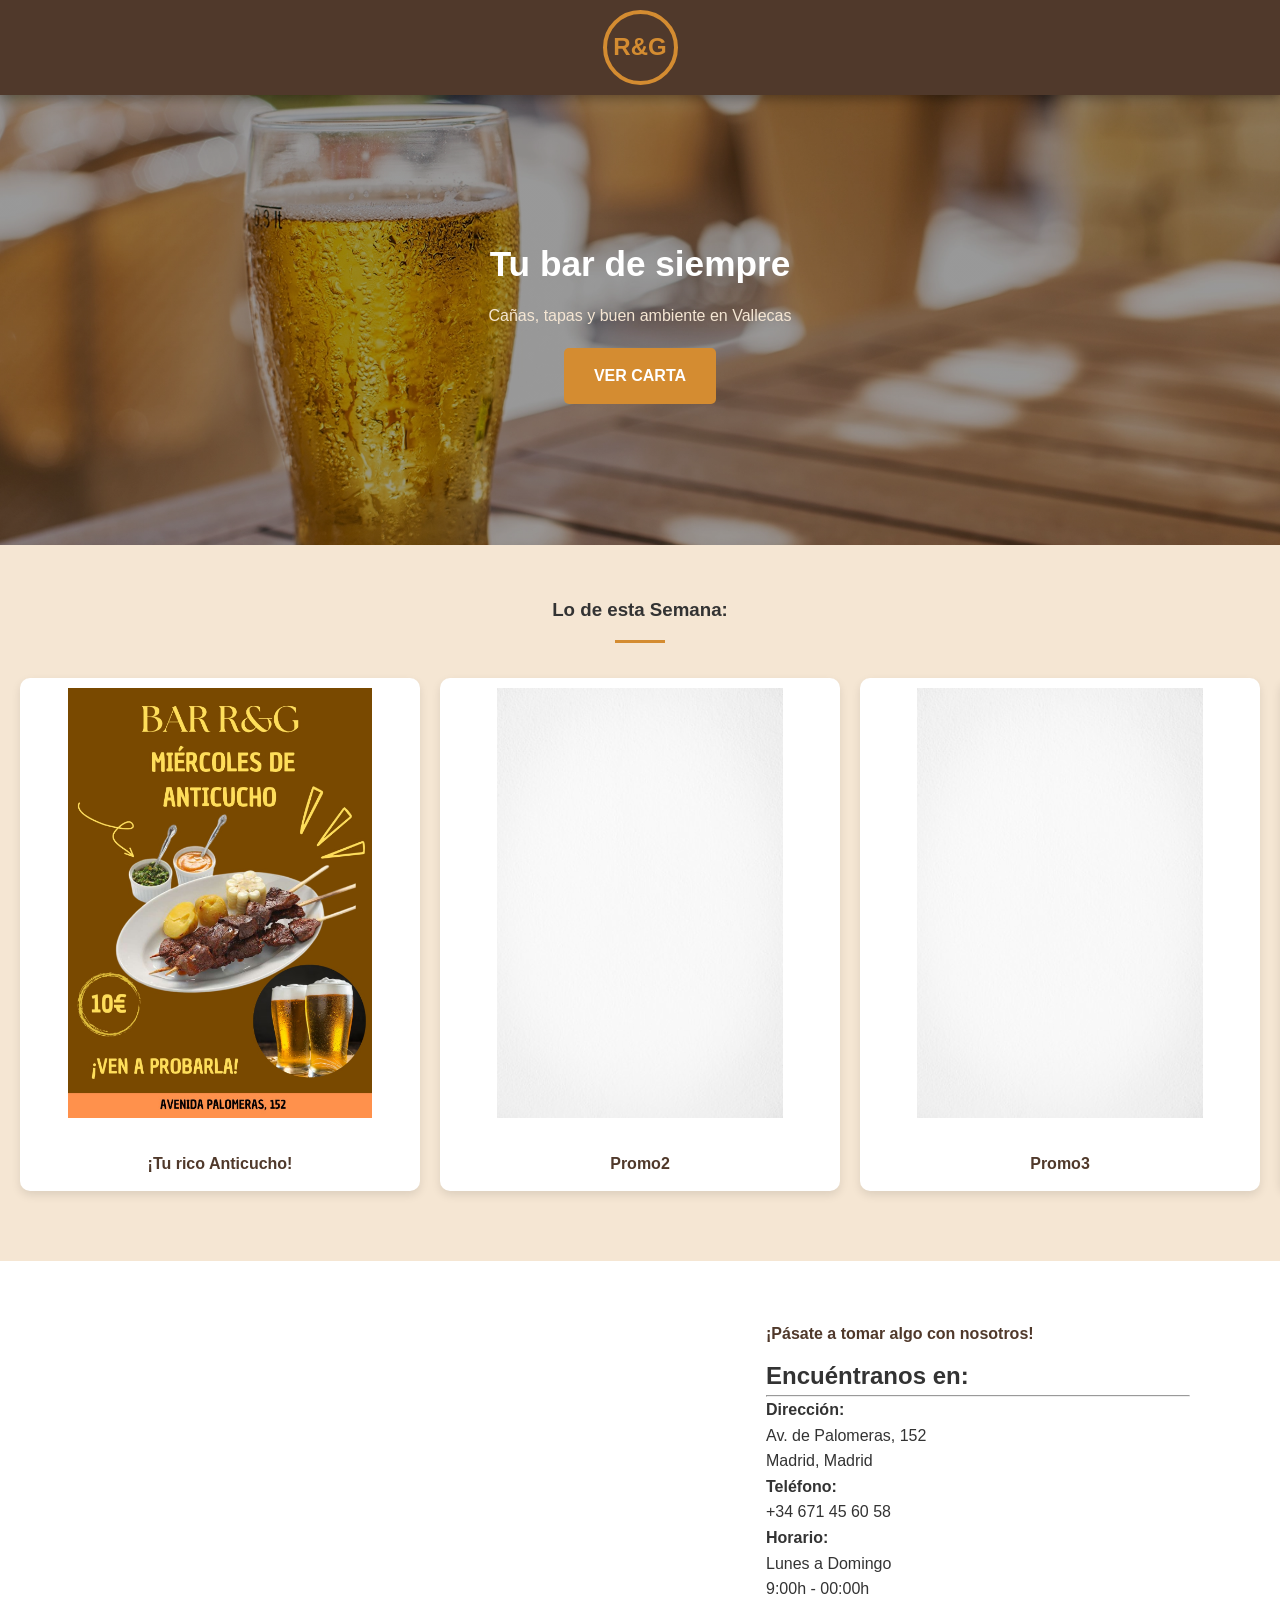
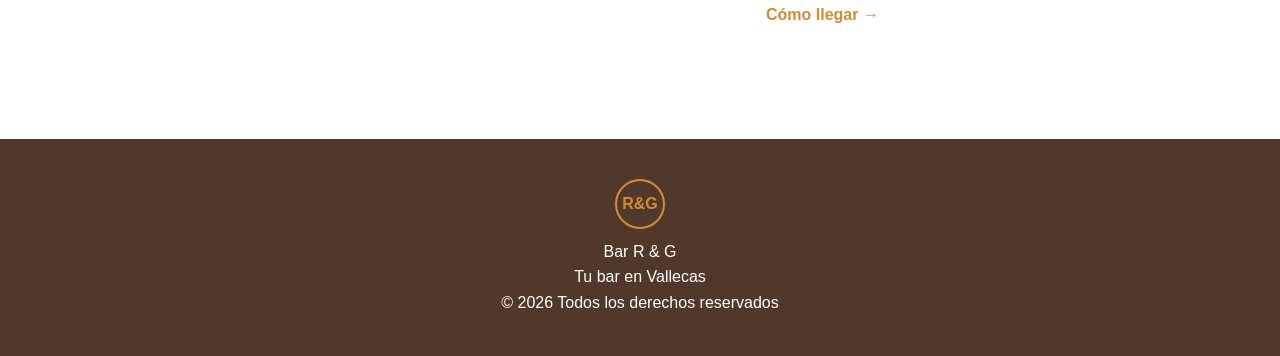
<file: index.html>
<!DOCTYPE html>
<html lang="es">
<head>
    <meta charset="UTF-8">
    <meta name="viewport" content="width=device-width, initial-scale=1.0">
    <title>Bar y Tapas R & G</title>
    <link rel="stylesheet" href="style.css">
    <link rel="stylesheet" href="https://cdnjs.cloudflare.com/ajax/libs/font-awesome/6.0.0/css/all.min.css">
</head>
<body>

    <!-- HEADER FIJO -->
    <header class="header-fijo">
        <nav class="nav-container">
            <!--
            <div class="nav-side">
                <a href="#inicio" class="nav-icon"><i class="fas fa-home"></i></a>
            </div>
            -->
            <div class="logo-circle">
                <h1>R&G</h1>
            </div>
            <!--
            <div class="nav-side right">
                <div class="menu-toggle">
                    <div class="bar"></div>
                    <div class="bar"></div>
                    <div class="bar"></div>
                </div>
            </div>
            -->
        </nav>
    </header>

    <main>    
        <!-- SECCIÓN HOME -->
        <section id="inicio" class="hero-image">
            <div class="hero-content">
                <h2 class="titulo-hero">Tu bar de siempre</h2>
                <p class="subtitulo-hero">Cañas, tapas y buen ambiente en Vallecas</p>
                <a href="carta.html" class="btn-naranja">VER CARTA</a>
            </div>
        </section>

        <!-- SECCIÓN PROMOCIONES-->
        <section id="promos" class="seccion-promos">
            <h3>Lo de esta Semana:</h3>
            <hr class="separador centrado">
            <div class="carrusel-promos">
                <div class="promo-item">
                    <img src="img/promomiercoles.jpeg" alt="Flyer 1">
                    <p class="txt-promo">¡Tu rico Anticucho!</p>
                </div>
                <div class="promo-item">
                    <img src="img/empty.jpg" alt="Flyer 2">
                    <p class="txt-promo">Promo2</p>
                </div>
                <div class="promo-item">
                    <img src="img/empty.jpg" alt="Flyer 3">
                    <p class="txt-promo">Promo3</p>
                </div>
                <div class="promo-item">
                    <img src="img/empty.jpg" alt="Flyer 4">
                    <p class="txt-promo">Promo4</p>
                </div>
            </div>
        </section>

        <!-- SECCIÓN UBICACIÓN -->
        <section id="contacto" class="seccion-blanca">
            <div class="contenedor-flex">
                <div class="columna-mapa">
                    <iframe 
                        src="https://www.google.com/maps/embed?pb=!1m18!1m12!1m3!1d3039.041692024078!2d-3.6515174233409833!3d40.38576857144462!2m3!1f0!2f0!3f0!3m2!1i1024!2i768!4f13.1!3m3!1m2!1s0xd42251dccc2f27d%3A0x4e77c0b7b2dd8b63!2sBar%20y%20Tapas%20R%20%26%20G!5e0!3m2!1ses!2ses!4v1774955347271!5m2!1ses!2ses" 
                        width="100%" height="350" style="border:0;" allowfullscreen="" loading="lazy">
                    </iframe>
                </div>
                <div class="columna-texto">
                    <p class="intro-contacto">¡Pásate a tomar algo con nosotros!</p>
                    <h2>Encuéntranos en:</h2>
                    <hr class="separador">
                    <p><strong>Dirección:</strong><br>Av. de Palomeras, 152<br>Madrid, Madrid</p>
                    <p><strong>Teléfono:</strong><br>+34 671 45 60 58</p>
                    <p><strong>Horario:</strong><br>Lunes a Domingo<br>9:00h - 00:00h</p>
                    <a href="https://maps.app.goo.gl/dfV58H5vvxrgN9xS9" target="_blank" class="link-google">Cómo llegar →</a>
                </div>
            </div>
        </section>

        <!-- CARRUSEL FOTOS 
        <section id="galeria" class="seccion-galeria">
            <h3>Nuestras Tapas y Local</h3>
            <div class="carrusel">
                <div class="carrusel-item"><img src="img/nova.jpg" alt="Foto1"></div>
                <div class="carrusel-item"><img src="img/nova.jpg" alt="Fot2"></div>
                <div class="carrusel-item"><img src="img/nova.jpg" alt="Foto3"></div>
            </div>
        </section>
        -->
    </main>

    <!-- FOOTER FINAL -->
    <footer class="footer-bar">
        <div class="footer-content">
            <div class="logo-circle small">
                <h1>R&G</h1>
            </div>
            <p>Bar R & G</p><p>Tu bar en Vallecas</p>
        </div>
        <div class="copyright">
            <p>&copy; 2026 Todos los derechos reservados</p>
        </div>
    </footer>

</body>
</html>
</file>
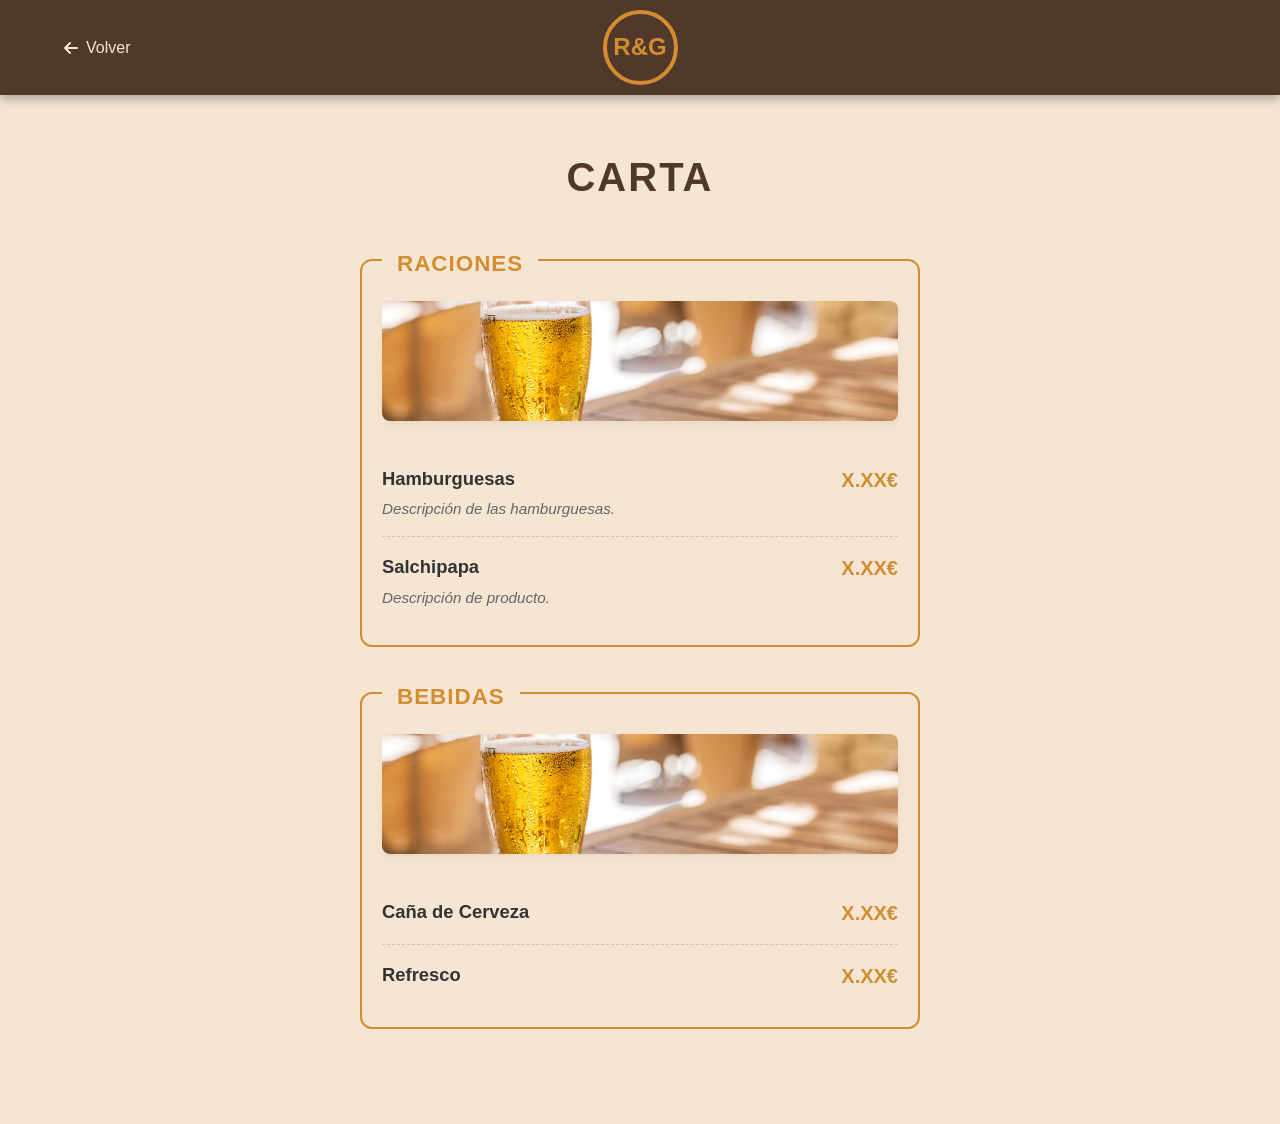
<file: carta.html>
<!DOCTYPE html>
<html lang="es">
<head>
    <meta charset="UTF-8">
    <meta name="viewport" content="width=device-width, initial-scale=1.0">
    <title>Nuestra Carta | Bar R & G</title>
    <link rel="stylesheet" href="style.css">
    <link rel="stylesheet" href="https://cdnjs.cloudflare.com/ajax/libs/font-awesome/6.0.0/css/all.min.css">
</head>
<body class="body-carta-clara">

    <header class="header-fijo">
        <nav class="nav-container">
            <div class="nav-side">
                <a href="index.html" class="nav-icon-volver"><i class="fas fa-arrow-left"></i> Volver</a>
            </div>
            <div class="logo-circle">
                <h1>R&G</h1>
            </div>
            <div class="nav-side right"></div>
        </nav>
    </header>

    <main class="contenedor-carta-clara">
        <h2 class="titulo-carta-principal">CARTA</h2>

        <div class="seccion-lineas">
            <h3 class="titulo-flotante-limpio">RACIONES</h3>
            
            <img src="img/nova.png" alt="Nuestras Raciones" class="imagen-seccion">
            
            <div class="lista-items">
                <div class="item-carta">
                    <div class="item-texto">
                        <span class="item-nombre">Hamburguesas</span>
                        <p class="item-desc">Descripción de las hamburguesas.</p>
                    </div>
                    <span class="item-precio">X.XX€</span>
                </div>
                <div class="item-carta">
                    <div class="item-texto">
                        <span class="item-nombre">Salchipapa</span>
                        <p class="item-desc">Descripción de producto.</p>
                    </div>
                    <span class="item-precio">X.XX€</span>
                </div>
            </div>
        </div>

        <div class="seccion-lineas">
            <h3 class="titulo-flotante-limpio">BEBIDAS</h3>
            
            <img src="img/nova.png" alt="Nuestras Bebidas" class="imagen-seccion">
            
            <div class="lista-items">
                <div class="item-carta">
                    <div class="item-texto">
                        <span class="item-nombre">Caña de Cerveza</span>
                    </div>
                    <span class="item-precio">X.XX€</span>
                </div>
                <div class="item-carta">
                    <div class="item-texto">
                        <span class="item-nombre">Refresco</span>
                    </div>
                    <span class="item-precio">X.XX€</span>
                </div>
            </div>
        </div>
    </main>


</body>
</html>
</file>
<file: style.css>
:root {
    --marron-rg: #50392b;
    --naranja-rg: #d48c31;
    --blanco: #ffffff;
    --crema-claro: #f5e6d3;
    --texto-oscuro: #333333;
    --gris-claro: #f4f4f4;
}

* { box-sizing: border-box; margin: 0; padding: 0; scroll-behavior: smooth; }

body { font-family: sans-serif; background-color: var(--blanco); color: var(--texto-oscuro); line-height: 1.6; }

/* --- MENU OVERLAY */
.menu-overlay {
    height: 100%;
    width: 0;
    position: fixed;
    z-index: 2500;
    top: 0;
    right: 0;
    background-color: var(--marron-rg);
    overflow-x: hidden;
    transition: 0.5s;
    display: flex;
    flex-direction: column;
    align-items: center;
    justify-content: center;
}

.menu-content a {
    padding: 15px;
    text-decoration: none;
    font-size: 2rem;
    color: var(--crema-claro);
    display: block;
    font-weight: bold;
}

.btn-cerrar {
    position: absolute;
    top: 20px;
    right: 40px;
    font-size: 3.5rem;
    color: var(--crema-claro);
    text-decoration: none;
}

.titulo-hero {
    color: white;
    font-size: 2.2rem;
    margin-bottom: 10px;
    text-align: center;
}

.subtitulo-hero {
    color: var(--crema-claro);
    margin-bottom: 20px;
    text-align: center;
}

/* HEADER */
.header-fijo {
    background-color: var(--marron-rg);
    padding: 10px 0;
    position: sticky;
    top: 0;
    z-index: 1000;
    display: flex;
    justify-content: center;
    box-shadow: 0 4px 10px rgba(0,0,0,0.3);
}

.nav-container {
    display: flex;
    align-items: center;
    justify-content: center;
    width: 90%;
    max-width: 1200px;
}

.nav-side { flex: 1; display: flex; align-items: center; }
.nav-side.right { justify-content: flex-end; }

.nav-icon { color: var(--crema-claro); font-size: 1.8rem; text-decoration: none; }

.logo-circle {
    width: 75px; height: 75px; border: 4px solid var(--naranja-rg);
    border-radius: 50%; display: flex; justify-content: center;
    align-items: center; background-color: var(--marron-rg); flex-shrink: 0;
}

.logo-circle h1 { color: var(--naranja-rg); font-size: 1.5rem; margin: 0; }

.menu-toggle { cursor: pointer; display: flex; flex-direction: column; gap: 5px; }
.menu-toggle .bar { width: 28px; height: 4px; background-color: var(--crema-claro); border-radius: 2px; }

/* SECCIONES HOME */
.hero-image {
    background-image: linear-gradient(rgba(0,0,0,0.4), rgba(0,0,0,0.4)), url('img/nova.png');
    background-size: cover; background-position: center; height: 50vh;
    display: flex; justify-content: center; align-items: center;
}

.btn-naranja {
    background-color: var(--naranja-rg); color: white; padding: 15px 30px;
    text-decoration: none; font-weight: bold; border-radius: 5px;
}

.seccion-promos { padding: 50px 0; background-color: var(--crema-claro); text-align: center; }
.separador.centrado { border: 0; border-top: 3px solid var(--naranja-rg); width: 50px; margin: 15px auto; }

.carrusel-promos { display: flex; overflow-x: auto; gap: 20px; padding: 20px; scrollbar-width: none; }
.carrusel-promos::-webkit-scrollbar { display: none; }

.promo-item {
    flex: 0 0 80%; max-width: 400px; background: white;
    border-radius: 10px; box-shadow: 0 4px 10px rgba(0,0,0,0.1); overflow: hidden;
}

.promo-item img { width: 100%; height: auto; max-height: 450px; object-fit: contain; padding: 10px; }
.txt-promo { padding: 15px; font-weight: bold; color: var(--marron-rg); }

.seccion-blanca { padding: 60px 20px; }
.contenedor-flex { max-width: 1100px; margin: 0 auto; display: flex; flex-wrap: wrap; gap: 40px; }
.columna-mapa { flex: 1.5; min-width: 300px; }
.columna-texto { flex: 1; min-width: 250px; }

.link-google { color: var(--naranja-rg); font-weight: bold; text-decoration: none; }

.seccion-galeria { padding: 50px 0; background-color: var(--gris-claro); text-align: center; }
.carrusel { display: flex; overflow-x: auto; gap: 15px; padding: 20px; scrollbar-width: none; }
.carrusel-item { flex: 0 0 70%; }
.carrusel-item img { width: 100%; height: 250px; object-fit: cover; border-radius: 10px; }

.footer-bar { background-color: var(--marron-rg); color: white; padding: 40px 20px; text-align: center; }
.logo-circle.small { width: 50px; height: 50px; margin: 0 auto 10px; border-width: 2px; }
.logo-circle.small h1 { font-size: 1rem; }

.intro-contacto {
    margin-bottom: 10px;
    color: var(--marron-rg);
    font-weight: bold;
}

.hero-content {
    display: flex;
    flex-direction: column;
    align-items: center;
    justify-content: center;
    text-align: center;
}

/* --- ESTILO CARTA --- */
.body-carta-clara {
    background-color: var(--crema-claro); 
}

.contenedor-carta-clara {
    max-width: 600px;
    margin: 0 auto;
    padding: 50px 20px;
}

.titulo-carta-principal {
    text-align: center;
    color: var(--marron-rg);
    font-weight: 900;
    font-size: 2.5rem;
    margin-bottom: 50px;
    letter-spacing: 2px;
}

.seccion-lineas {
    background-color: var(--crema-claro); 
    border: 2px solid var(--naranja-rg); 
    border-radius: 12px;
    padding: 30px 20px 20px 20px;
    margin-bottom: 45px;
    position: relative;
}

.titulo-flotante-limpio {
    position: absolute;
    top: -15px; 
    left: 20px;
    background-color: var(--crema-claro); 
    color: var(--naranja-rg);
    padding: 0 15px;
    font-size: 1.4rem;
    font-weight: 900; 
    border: none; 
    letter-spacing: 1px;
}

.imagen-seccion {
    width: 100%; 
    height: 120px; 
    object-fit: cover; 
    border-radius: 8px; 
    margin-top: 10px; 
    margin-bottom: 20px; 
    box-shadow: 0 4px 10px rgba(0,0,0,0.05); 
}

.item-carta {
    display: flex;
    justify-content: space-between;
    align-items: flex-start;
    padding: 15px 0;
    border-bottom: 1px dashed rgba(80, 57, 43, 0.2);
}

.item-carta:last-child {
    border-bottom: none;
}

.item-nombre {
    color: #333333;
    font-weight: bold;
    font-size: 1.15rem;
    display: block;
}

.item-desc {
    color: #666666;
    font-size: 0.95rem;
    margin-top: 4px;
    font-style: italic;
}

.item-precio {
    color: var(--naranja-rg);
    font-weight: 900; 
    font-size: 1.25rem; 
}

.nav-icon-volver {
    color: var(--crema-claro);
    text-decoration: none;
    font-size: 1rem;
    display: flex;
    align-items: center;
    gap: 8px;
}

/* --- RESPONSIVE MÓVIL --- */
@media (max-width: 768px) {
    .contenedor-flex { flex-direction: column; text-align: center; }
    .columna-mapa { order: 2; }
    .columna-texto { order: 1; }
    .hero-image { height: 40vh; }
    .promo-item { flex: 0 0 90%; } 
}
</file>
